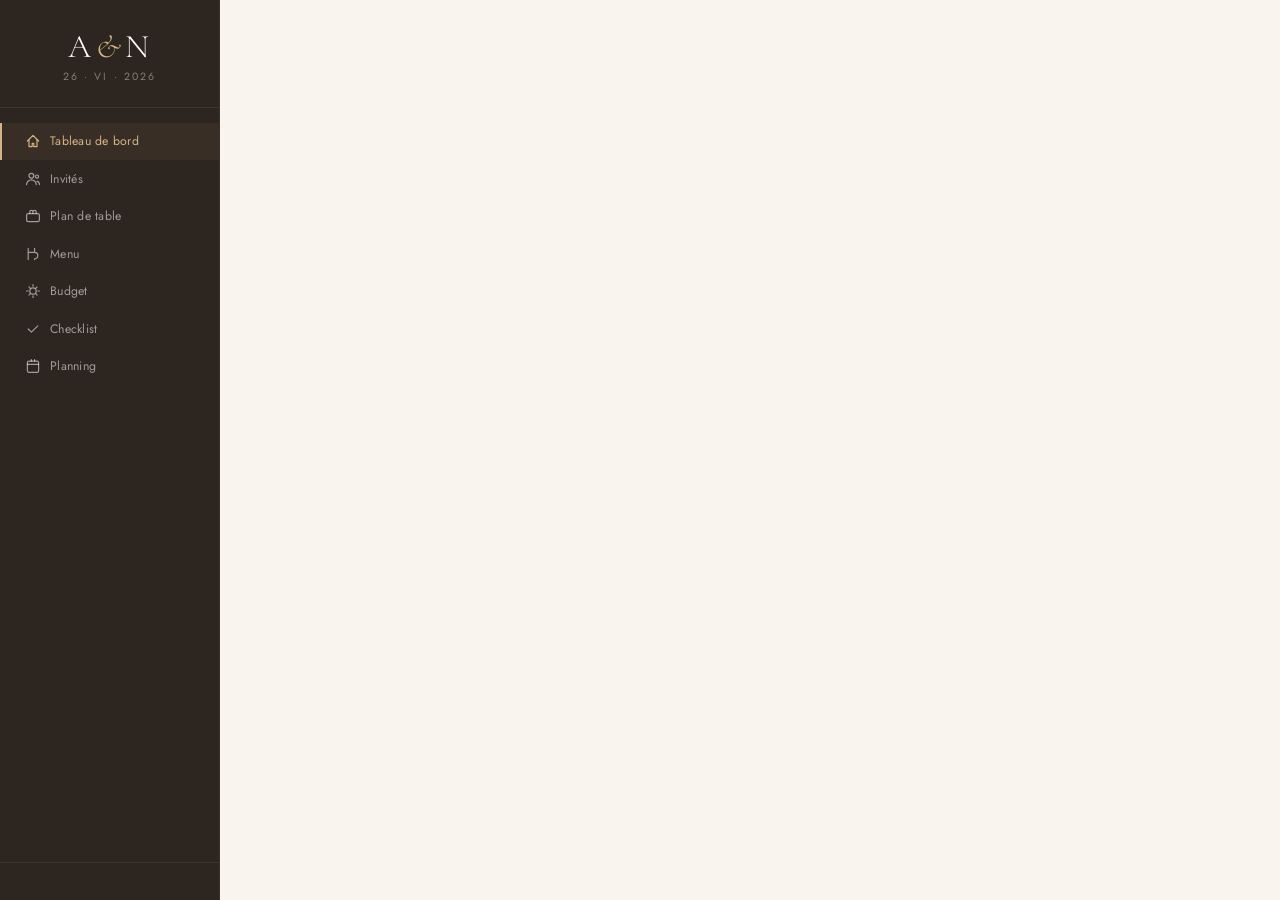
<file: index (1).html>
<!DOCTYPE html>
<html lang="fr">
<head>
  <meta charset="UTF-8">
  <meta name="viewport" content="width=device-width, initial-scale=1.0">
  <title>Adil & Nadiya — 26 juin 2026</title>
  <link rel="preconnect" href="https://fonts.googleapis.com">
  <link href="https://fonts.googleapis.com/css2?family=Cormorant+Garamond:ital,wght@0,300;0,400;0,600;1,300;1,400&family=Jost:wght@300;400;500&display=swap" rel="stylesheet">
  <link rel="stylesheet" href="style.css">
</head>
<body>
  <nav class="sidebar" id="sidebar">
    <div class="sidebar-header">
      <div class="monogram">A<span>&</span>N</div>
      <p class="wedding-date">26 · VI · 2026</p>
    </div>
    <ul class="nav-links">
      <li><a href="#" class="nav-link active" data-page="dashboard">
        <svg viewBox="0 0 20 20"><path d="M3 10L10 3l7 7"/><path d="M5 8.5V17h4v-4h2v4h4V8.5"/></svg>
        Tableau de bord
      </a></li>
      <li><a href="#" class="nav-link" data-page="guests">
        <svg viewBox="0 0 20 20"><circle cx="8" cy="6" r="3"/><path d="M2 17c0-3.314 2.686-6 6-6s6 2.686 6 6"/><circle cx="15" cy="7" r="2"/><path d="M18 17c0-2.209-1.343-4-3-4"/></svg>
        Invités
      </a></li>
      <li><a href="#" class="nav-link" data-page="seating">
        <svg viewBox="0 0 20 20"><rect x="2" y="7" width="16" height="10" rx="2"/><path d="M6 7V5a2 2 0 014 0v2M10 7V5a2 2 0 014 0v2"/></svg>
        Plan de table
      </a></li>
      <li><a href="#" class="nav-link" data-page="menu">
        <svg viewBox="0 0 20 20"><path d="M4 3v14M4 8h8M12 3v5a4 4 0 010 8v1"/></svg>
        Menu
      </a></li>
      <li><a href="#" class="nav-link" data-page="budget">
        <svg viewBox="0 0 20 20"><path d="M10 2v2M10 16v2M4.93 4.93l1.41 1.41M13.66 13.66l1.41 1.41M2 10h2M16 10h2M4.93 15.07l1.41-1.41M13.66 6.34l1.41-1.41"/><circle cx="10" cy="10" r="4"/></svg>
        Budget
      </a></li>
      <li><a href="#" class="nav-link" data-page="checklist">
        <svg viewBox="0 0 20 20"><path d="M4 10l4 4 8-8"/></svg>
        Checklist
      </a></li>
      <li><a href="#" class="nav-link" data-page="planning">
        <svg viewBox="0 0 20 20"><rect x="3" y="4" width="14" height="14" rx="2"/><path d="M3 8h14M8 4V2M12 4V2"/></svg>
        Planning
      </a></li>
    </ul>
    <div class="sidebar-footer">
      <div class="countdown" id="sidebar-countdown"></div>
    </div>
  </nav>

  <main class="main-content">
    <div id="page-dashboard" class="page active"></div>
    <div id="page-guests" class="page"></div>
    <div id="page-seating" class="page"></div>
    <div id="page-menu" class="page"></div>
    <div id="page-budget" class="page"></div>
    <div id="page-checklist" class="page"></div>
    <div id="page-planning" class="page"></div>
  </main>

  <!-- Modals -->
  <div class="modal-overlay" id="modal-overlay"></div>
  <div class="modal" id="guest-modal">
    <div class="modal-header">
      <h3 id="guest-modal-title">Ajouter un invité</h3>
      <button class="modal-close" onclick="closeModal('guest-modal')">×</button>
    </div>
    <div class="modal-body">
      <div class="form-grid">
        <div class="form-group">
          <label>Prénom *</label>
          <input type="text" id="guest-firstname" placeholder="Prénom">
        </div>
        <div class="form-group">
          <label>Nom *</label>
          <input type="text" id="guest-lastname" placeholder="Nom">
        </div>
        <div class="form-group">
          <label>Email</label>
          <input type="email" id="guest-email" placeholder="email@exemple.fr">
        </div>
        <div class="form-group">
          <label>Téléphone</label>
          <input type="tel" id="guest-phone" placeholder="+33 6 00 00 00 00">
        </div>
        <div class="form-group">
          <label>Rôle</label>
          <select id="guest-role">
            <option value="invité">Invité</option>
            <option value="témoin-marié">Témoin (marié)</option>
            <option value="témoin-mariée">Témoin (mariée)</option>
            <option value="demoiselle-honneur">Demoiselle d'honneur</option>
            <option value="garçon-honneur">Garçon d'honneur</option>
            <option value="famille-marié">Famille (marié)</option>
            <option value="famille-mariée">Famille (mariée)</option>
            <option value="enfant">Enfant</option>
          </select>
        </div>
        <div class="form-group">
          <label>Côté</label>
          <select id="guest-side">
            <option value="adil">Côté Adil</option>
            <option value="nadiya">Côté Nadiya</option>
            <option value="commun">Commun</option>
          </select>
        </div>
        <div class="form-group">
          <label>RSVP</label>
          <select id="guest-rsvp">
            <option value="en-attente">En attente</option>
            <option value="confirmé">Confirmé ✓</option>
            <option value="décliné">Décliné ✗</option>
          </select>
        </div>
        <div class="form-group">
          <label>Régime alimentaire</label>
          <select id="guest-diet">
            <option value="standard">Standard</option>
            <option value="végétarien">Végétarien</option>
            <option value="végétalien">Végétalien</option>
            <option value="halal">Halal</option>
            <option value="sans-gluten">Sans gluten</option>
            <option value="autre">Autre</option>
          </select>
        </div>
        <div class="form-group full-width">
          <label>Notes</label>
          <textarea id="guest-notes" placeholder="Informations complémentaires..."></textarea>
        </div>
      </div>
    </div>
    <div class="modal-footer">
      <button class="btn btn-ghost" onclick="closeModal('guest-modal')">Annuler</button>
      <button class="btn btn-primary" onclick="saveGuest()">Enregistrer</button>
    </div>
  </div>

  <div class="modal modal-wide" id="table-modal">
    <div class="modal-header">
      <h3 id="table-modal-title">Nouvelle table</h3>
      <button class="modal-close" onclick="closeModal('table-modal')">×</button>
    </div>
    <div class="modal-body">
      <div class="form-grid">
        <div class="form-group">
          <label>Nom de la table</label>
          <input type="text" id="table-name" placeholder="Ex: Table des mariés">
        </div>
        <div class="form-group">
          <label>Capacité (places)</label>
          <input type="number" id="table-capacity" min="2" max="20" value="8">
        </div>
        <div class="form-group">
          <label>Forme</label>
          <select id="table-shape">
            <option value="ronde">Ronde</option>
            <option value="rectangulaire">Rectangulaire</option>
            <option value="longue">Longue (banquet)</option>
          </select>
        </div>
      </div>
      <div class="form-group" style="margin-top:1rem">
        <label>Assigner des invités</label>
        <div class="guest-assign-list" id="guest-assign-list"></div>
      </div>
    </div>
    <div class="modal-footer">
      <button class="btn btn-ghost" onclick="closeModal('table-modal')">Annuler</button>
      <button class="btn btn-primary" onclick="saveTable()">Enregistrer</button>
    </div>
  </div>

  <div class="modal" id="budget-modal">
    <div class="modal-header">
      <h3>Ajouter une dépense</h3>
      <button class="modal-close" onclick="closeModal('budget-modal')">×</button>
    </div>
    <div class="modal-body">
      <div class="form-grid">
        <div class="form-group">
          <label>Catégorie</label>
          <select id="budget-category">
            <option value="salle">Salle & lieu</option>
            <option value="traiteur">Traiteur & boissons</option>
            <option value="musique">Musique & DJ</option>
            <option value="photo">Photo & vidéo</option>
            <option value="fleurs">Fleurs & décoration</option>
            <option value="tenues">Tenues</option>
            <option value="alliances">Alliances & bijoux</option>
            <option value="transport">Transport</option>
            <option value="invitations">Faire-part & papeterie</option>
            <option value="lune-de-miel">Lune de miel</option>
            <option value="autre">Autre</option>
          </select>
        </div>
        <div class="form-group">
          <label>Description</label>
          <input type="text" id="budget-desc" placeholder="Prestataire ou description">
        </div>
        <div class="form-group">
          <label>Budget prévu (€)</label>
          <input type="number" id="budget-planned" placeholder="0" min="0">
        </div>
        <div class="form-group">
          <label>Montant payé (€)</label>
          <input type="number" id="budget-paid" placeholder="0" min="0">
        </div>
        <div class="form-group">
          <label>Statut</label>
          <select id="budget-status">
            <option value="prévu">Prévu</option>
            <option value="déposé">Acompte versé</option>
            <option value="payé">Payé</option>
          </select>
        </div>
      </div>
    </div>
    <div class="modal-footer">
      <button class="btn btn-ghost" onclick="closeModal('budget-modal')">Annuler</button>
      <button class="btn btn-primary" onclick="saveBudget()">Enregistrer</button>
    </div>
  </div>

  <div class="modal" id="task-modal">
    <div class="modal-header">
      <h3>Ajouter une tâche</h3>
      <button class="modal-close" onclick="closeModal('task-modal')">×</button>
    </div>
    <div class="modal-body">
      <div class="form-grid">
        <div class="form-group">
          <label>Tâche *</label>
          <input type="text" id="task-name" placeholder="Description de la tâche">
        </div>
        <div class="form-group">
          <label>Catégorie</label>
          <select id="task-category">
            <option value="administratif">Administratif</option>
            <option value="lieu">Lieu & salle</option>
            <option value="prestataires">Prestataires</option>
            <option value="tenues">Tenues</option>
            <option value="décoration">Décoration</option>
            <option value="invitations">Invitations</option>
            <option value="voyage">Voyage & lune de miel</option>
            <option value="autre">Autre</option>
          </select>
        </div>
        <div class="form-group">
          <label>Date limite</label>
          <input type="date" id="task-due">
        </div>
        <div class="form-group">
          <label>Priorité</label>
          <select id="task-priority">
            <option value="haute">Haute</option>
            <option value="moyenne">Moyenne</option>
            <option value="basse">Basse</option>
          </select>
        </div>
      </div>
    </div>
    <div class="modal-footer">
      <button class="btn btn-ghost" onclick="closeModal('task-modal')">Annuler</button>
      <button class="btn btn-primary" onclick="saveTask()">Enregistrer</button>
    </div>
  </div>

  <div class="modal" id="event-modal">
    <div class="modal-header">
      <h3>Ajouter un événement</h3>
      <button class="modal-close" onclick="closeModal('event-modal')">×</button>
    </div>
    <div class="modal-body">
      <div class="form-grid">
        <div class="form-group">
          <label>Événement *</label>
          <input type="text" id="event-name" placeholder="Ex: Cérémonie civile">
        </div>
        <div class="form-group">
          <label>Date</label>
          <input type="date" id="event-date">
        </div>
        <div class="form-group">
          <label>Heure</label>
          <input type="time" id="event-time">
        </div>
        <div class="form-group">
          <label>Lieu</label>
          <input type="text" id="event-location" placeholder="Adresse ou lieu">
        </div>
        <div class="form-group full-width">
          <label>Notes</label>
          <textarea id="event-notes" placeholder="Détails supplémentaires..."></textarea>
        </div>
      </div>
    </div>
    <div class="modal-footer">
      <button class="btn btn-ghost" onclick="closeModal('event-modal')">Annuler</button>
      <button class="btn btn-primary" onclick="saveEvent()">Enregistrer</button>
    </div>
  </div>

  <div class="toast" id="toast"></div>

  <script src="app.js"></script>
</body>
</html>
</file>
<file: style.css>
/* =====================
   WEDDING PLANNER — Adil & Nadiya
   Aesthetic: Luxe editorial — warm ivory, deep wine, gold accents
   ===================== */

@import url('https://fonts.googleapis.com/css2?family=Cormorant+Garamond:ital,wght@0,300;0,400;0,600;1,300;1,400&family=Jost:wght@300;400;500&display=swap');

:root {
  --ivory: #F9F5EE;
  --ivory-2: #F2EBE0;
  --ivory-3: #E8DDD0;
  --wine: #6B2D3E;
  --wine-light: #8B3D52;
  --wine-pale: #F7EEF1;
  --gold: #C19B5E;
  --gold-light: #D4B483;
  --gold-pale: #FAF3E8;
  --sage: #7A8C6E;
  --sage-light: #9FAF94;
  --charcoal: #2C2520;
  --charcoal-2: #4A3F38;
  --muted: #8A7D74;
  --border: rgba(44, 37, 32, 0.12);
  --border-hover: rgba(44, 37, 32, 0.22);
  --shadow: 0 2px 20px rgba(107, 45, 62, 0.08);
  --shadow-lg: 0 8px 40px rgba(107, 45, 62, 0.14);
  --radius: 8px;
  --radius-lg: 16px;
  --sidebar-w: 220px;
  --font-display: 'Cormorant Garamond', Georgia, serif;
  --font-body: 'Jost', system-ui, sans-serif;
}

*, *::before, *::after { box-sizing: border-box; margin: 0; padding: 0; }

html {
  font-size: 15px;
  -webkit-font-smoothing: antialiased;
  height: 100%;
}

body {
  background: var(--ivory);
  color: var(--charcoal);
  font-family: var(--font-body);
  min-height: 100%;
  width: 100%;
  overflow-x: hidden;
  position: relative;
}

/* ─── SIDEBAR ─── */
.sidebar {
  position: fixed;
  top: 0; left: 0;
  height: 100vh;
  width: var(--sidebar-w);
  background: var(--charcoal);
  display: flex;
  flex-direction: column;
  z-index: 100;
  border-right: 1px solid rgba(255,255,255,0.06);
}

.sidebar-header {
  padding: 2rem 1.5rem 1.5rem;
  border-bottom: 1px solid rgba(255,255,255,0.07);
  text-align: center;
}

.monogram {
  font-family: var(--font-display);
  font-size: 2.2rem;
  font-weight: 300;
  color: #fff;
  letter-spacing: 0.04em;
  line-height: 1;
  margin-bottom: 0.4rem;
}

.monogram span {
  color: var(--gold-light);
  font-style: italic;
  margin: 0 0.1em;
}

.wedding-date {
  font-size: 0.7rem;
  letter-spacing: 0.2em;
  color: var(--muted);
  text-transform: uppercase;
  font-weight: 400;
}

.nav-links {
  list-style: none;
  padding: 1rem 0;
  flex: 1;
  overflow-y: auto;
}

.nav-link {
  display: flex;
  align-items: center;
  gap: 0.65rem;
  padding: 0.65rem 1.5rem;
  color: rgba(255,255,255,0.55);
  text-decoration: none;
  font-size: 0.82rem;
  font-weight: 400;
  letter-spacing: 0.02em;
  transition: all 0.2s;
  border-left: 2px solid transparent;
}

.nav-link svg {
  width: 16px; height: 16px;
  stroke: currentColor;
  stroke-width: 1.5;
  fill: none;
  flex-shrink: 0;
  stroke-linecap: round;
  stroke-linejoin: round;
}

.nav-link:hover {
  color: rgba(255,255,255,0.85);
  background: rgba(255,255,255,0.05);
}

.nav-link.active {
  color: var(--gold-light);
  border-left-color: var(--gold-light);
  background: rgba(193, 155, 94, 0.08);
}

.sidebar-footer {
  padding: 1rem 1.5rem 1.5rem;
  border-top: 1px solid rgba(255,255,255,0.07);
}

.countdown {
  font-family: var(--font-display);
  font-size: 0.75rem;
  color: rgba(255,255,255,0.4);
  text-align: center;
  line-height: 1.5;
}

.countdown strong {
  display: block;
  font-size: 1.6rem;
  font-weight: 300;
  color: var(--gold-light);
  letter-spacing: 0.02em;
}

/* ─── MAIN ─── */
.main-content {
  margin-left: var(--sidebar-w);
  min-height: 100vh;
  width: calc(100% - var(--sidebar-w));
  min-width: 0;
  overflow-x: hidden;
}

.page { display: none; }
.page.active { display: block; }

/* ─── PAGE HEADER ─── */
.page-header {
  padding: 2.5rem 2.5rem 1.5rem;
  border-bottom: 1px solid var(--border);
  display: flex;
  align-items: flex-end;
  justify-content: space-between;
  gap: 1rem;
  flex-wrap: wrap;
  background: var(--ivory);
  position: sticky;
  top: 0;
  z-index: 10;
}

.page-title {
  font-family: var(--font-display);
  font-size: 2.2rem;
  font-weight: 300;
  color: var(--charcoal);
  letter-spacing: 0.01em;
  line-height: 1.1;
}

.page-subtitle {
  font-size: 0.8rem;
  color: var(--muted);
  letter-spacing: 0.04em;
  margin-top: 0.3rem;
  font-weight: 300;
}

.page-actions {
  display: flex;
  gap: 0.5rem;
  align-items: center;
  flex-shrink: 0;
}

/* ─── PAGE BODY ─── */
.page-body {
  padding: 2rem 2.5rem;
}

/* ─── STAT CARDS ─── */
.stat-grid {
  display: grid;
  grid-template-columns: repeat(auto-fit, minmax(160px, 1fr));
  gap: 1rem;
  margin-bottom: 2rem;
}

.stat-card {
  background: white;
  border: 1px solid var(--border);
  border-radius: var(--radius-lg);
  padding: 1.25rem 1.5rem;
  position: relative;
  overflow: hidden;
}

.stat-card::before {
  content: '';
  position: absolute;
  top: 0; left: 0; right: 0;
  height: 3px;
  background: var(--gold);
  opacity: 0;
  transition: opacity 0.2s;
}

.stat-card:hover::before { opacity: 1; }

.stat-label {
  font-size: 0.72rem;
  text-transform: uppercase;
  letter-spacing: 0.1em;
  color: var(--muted);
  font-weight: 500;
  margin-bottom: 0.5rem;
}

.stat-value {
  font-family: var(--font-display);
  font-size: 2rem;
  font-weight: 400;
  color: var(--charcoal);
  line-height: 1;
}

.stat-meta {
  font-size: 0.75rem;
  color: var(--muted);
  margin-top: 0.4rem;
}

/* ─── BUTTONS ─── */
.btn {
  display: inline-flex;
  align-items: center;
  gap: 0.4rem;
  padding: 0.55rem 1.1rem;
  border-radius: var(--radius);
  font-size: 0.8rem;
  font-family: var(--font-body);
  font-weight: 500;
  letter-spacing: 0.03em;
  cursor: pointer;
  transition: all 0.15s;
  border: 1px solid transparent;
  text-decoration: none;
}

.btn svg {
  width: 14px; height: 14px;
  stroke: currentColor;
  stroke-width: 1.8;
  fill: none;
  stroke-linecap: round;
  stroke-linejoin: round;
}

.btn-primary {
  background: var(--wine);
  color: white;
  border-color: var(--wine);
}
.btn-primary:hover { background: var(--wine-light); }

.btn-gold {
  background: var(--gold);
  color: white;
  border-color: var(--gold);
}
.btn-gold:hover { background: var(--gold-light); }

.btn-ghost {
  background: transparent;
  color: var(--charcoal-2);
  border-color: var(--border-hover);
}
.btn-ghost:hover { background: var(--ivory-2); }

.btn-sm { padding: 0.35rem 0.8rem; font-size: 0.75rem; }
.btn-icon {
  padding: 0.45rem;
  border-color: var(--border);
  background: transparent;
  color: var(--muted);
}
.btn-icon:hover { background: var(--ivory-2); color: var(--charcoal); }

/* ─── TABLE ─── */
.data-table {
  width: 100%;
  border-collapse: collapse;
  font-size: 0.85rem;
}

.data-table th {
  text-align: left;
  padding: 0.65rem 1rem;
  font-size: 0.7rem;
  font-weight: 500;
  letter-spacing: 0.08em;
  text-transform: uppercase;
  color: var(--muted);
  border-bottom: 1px solid var(--border);
}

.data-table td {
  padding: 0.8rem 1rem;
  border-bottom: 1px solid var(--border);
  vertical-align: middle;
}

.data-table tbody tr:hover td { background: var(--wine-pale); }
.data-table tbody tr:last-child td { border-bottom: none; }

.table-card {
  background: white;
  border: 1px solid var(--border);
  border-radius: var(--radius-lg);
  overflow: hidden;
  box-shadow: var(--shadow);
}

/* ─── BADGES ─── */
.badge {
  display: inline-flex;
  align-items: center;
  padding: 0.2rem 0.6rem;
  border-radius: 20px;
  font-size: 0.7rem;
  font-weight: 500;
  letter-spacing: 0.04em;
  white-space: nowrap;
}

.badge-gold { background: var(--gold-pale); color: var(--gold); border: 1px solid var(--gold-light); }
.badge-wine { background: var(--wine-pale); color: var(--wine); border: 1px solid rgba(107,45,62,0.2); }
.badge-sage { background: #EDF2EB; color: var(--sage); border: 1px solid var(--sage-light); }
.badge-gray { background: var(--ivory-2); color: var(--muted); border: 1px solid var(--border); }
.badge-green { background: #EAF4EA; color: #3A7D44; border: 1px solid #8FC98A; }
.badge-red { background: #FDEAEA; color: #C0392B; border: 1px solid #E8A0A0; }

/* ─── AVATAR ─── */
.avatar {
  width: 32px; height: 32px;
  border-radius: 50%;
  display: flex;
  align-items: center;
  justify-content: center;
  font-size: 0.72rem;
  font-weight: 500;
  font-family: var(--font-body);
  color: white;
  flex-shrink: 0;
  background: var(--wine);
}

.avatar-gold { background: var(--gold); }
.avatar-sage { background: var(--sage); }

/* ─── MODAL ─── */
.modal-overlay {
  position: fixed;
  inset: 0;
  background: rgba(44, 37, 32, 0.5);
  z-index: 200;
  opacity: 0;
  pointer-events: none;
  transition: opacity 0.2s;
  backdrop-filter: blur(2px);
}

.modal-overlay.active { opacity: 1; pointer-events: all; }

.modal {
  position: fixed;
  top: 50%; left: 50%;
  transform: translate(-50%, -46%);
  width: min(500px, 94vw);
  background: white;
  border-radius: var(--radius-lg);
  z-index: 210;
  box-shadow: var(--shadow-lg);
  opacity: 0;
  pointer-events: none;
  transition: all 0.2s;
  max-height: 90vh;
  display: flex;
  flex-direction: column;
}

.modal-wide { width: min(660px, 94vw); }

.modal.active {
  opacity: 1;
  pointer-events: all;
  transform: translate(-50%, -50%);
}

.modal-header {
  padding: 1.5rem;
  border-bottom: 1px solid var(--border);
  display: flex;
  align-items: center;
  justify-content: space-between;
  flex-shrink: 0;
}

.modal-header h3 {
  font-family: var(--font-display);
  font-size: 1.4rem;
  font-weight: 400;
  color: var(--charcoal);
}

.modal-close {
  background: none;
  border: none;
  font-size: 1.4rem;
  color: var(--muted);
  cursor: pointer;
  padding: 0.2rem 0.4rem;
  border-radius: 4px;
  line-height: 1;
}

.modal-close:hover { background: var(--ivory-2); color: var(--charcoal); }

.modal-body {
  padding: 1.5rem;
  overflow-y: auto;
  flex: 1;
}

.modal-footer {
  padding: 1rem 1.5rem;
  border-top: 1px solid var(--border);
  display: flex;
  justify-content: flex-end;
  gap: 0.5rem;
  flex-shrink: 0;
}

/* ─── FORMS ─── */
.form-grid {
  display: grid;
  grid-template-columns: 1fr 1fr;
  gap: 1rem;
}

.form-group { display: flex; flex-direction: column; gap: 0.35rem; }
.form-group.full-width { grid-column: 1 / -1; }

.form-group label {
  font-size: 0.75rem;
  font-weight: 500;
  color: var(--charcoal-2);
  letter-spacing: 0.04em;
}

.form-group input,
.form-group select,
.form-group textarea {
  border: 1px solid var(--border-hover);
  border-radius: var(--radius);
  padding: 0.55rem 0.75rem;
  font-size: 0.85rem;
  font-family: var(--font-body);
  color: var(--charcoal);
  background: var(--ivory);
  transition: border-color 0.15s, box-shadow 0.15s;
  outline: none;
  width: 100%;
}

.form-group input:focus,
.form-group select:focus,
.form-group textarea:focus {
  border-color: var(--gold);
  box-shadow: 0 0 0 3px rgba(193,155,94,0.15);
  background: white;
}

.form-group textarea {
  resize: vertical;
  min-height: 80px;
}

/* ─── FILTERS ─── */
.filters {
  display: flex;
  gap: 0.5rem;
  flex-wrap: wrap;
  padding: 1rem 2.5rem;
  border-bottom: 1px solid var(--border);
  background: var(--ivory);
  align-items: center;
}

.filter-btn {
  padding: 0.3rem 0.8rem;
  border-radius: 20px;
  border: 1px solid var(--border-hover);
  background: transparent;
  font-size: 0.75rem;
  font-family: var(--font-body);
  color: var(--muted);
  cursor: pointer;
  transition: all 0.15s;
  font-weight: 400;
}

.filter-btn:hover { background: var(--ivory-2); color: var(--charcoal); }
.filter-btn.active { background: var(--wine); color: white; border-color: var(--wine); }

.search-box {
  padding: 0.35rem 0.8rem 0.35rem 2rem;
  border: 1px solid var(--border-hover);
  border-radius: 20px;
  font-size: 0.8rem;
  font-family: var(--font-body);
  background: white url("data:image/svg+xml,%3Csvg xmlns='http://www.w3.org/2000/svg' width='14' height='14' viewBox='0 0 24 24' fill='none' stroke='%238A7D74' stroke-width='2' stroke-linecap='round'%3E%3Ccircle cx='11' cy='11' r='8'/%3E%3Cpath d='m21 21-4.35-4.35'/%3E%3C/svg%3E") 0.6rem center no-repeat;
  outline: none;
  min-width: 200px;
  transition: border-color 0.15s;
}

.search-box:focus { border-color: var(--gold); }

/* ─── DASHBOARD ─── */
.dashboard-grid {
  display: grid;
  grid-template-columns: repeat(auto-fit, minmax(300px, 1fr));
  gap: 1.5rem;
}

.dashboard-card {
  background: white;
  border: 1px solid var(--border);
  border-radius: var(--radius-lg);
  overflow: hidden;
  box-shadow: var(--shadow);
}

.dashboard-card-header {
  padding: 1.2rem 1.5rem;
  border-bottom: 1px solid var(--border);
  display: flex;
  align-items: center;
  justify-content: space-between;
}

.dashboard-card-title {
  font-family: var(--font-display);
  font-size: 1.1rem;
  font-weight: 400;
  color: var(--charcoal);
}

.dashboard-card-body { padding: 1.2rem 1.5rem; }

/* Hero Banner */
.hero-banner {
  background: var(--charcoal);
  color: white;
  padding: 2.5rem 2.5rem;
  display: grid;
  grid-template-columns: 1fr auto;
  align-items: center;
  gap: 2rem;
  border-bottom: 1px solid rgba(0,0,0,0.1);
  position: relative;
  overflow: hidden;
  width: 100%;
  box-sizing: border-box;
}

.hero-banner::before {
  content: '';
  position: absolute;
  top: -60px; right: -60px;
  width: 300px; height: 300px;
  border-radius: 50%;
  border: 1px solid rgba(193,155,94,0.15);
}

.hero-banner::after {
  content: '';
  position: absolute;
  top: 20px; right: 60px;
  width: 180px; height: 180px;
  border-radius: 50%;
  border: 1px solid rgba(193,155,94,0.1);
}

.hero-title {
  font-family: var(--font-display);
  font-size: 2.4rem;
  font-weight: 300;
  line-height: 1.1;
  margin-bottom: 0.5rem;
}

.hero-title em {
  color: var(--gold-light);
  font-style: italic;
}

.hero-subtitle {
  font-size: 0.78rem;
  color: rgba(255,255,255,0.5);
  letter-spacing: 0.15em;
  text-transform: uppercase;
  font-weight: 300;
}

.hero-countdown {
  text-align: center;
  background: rgba(255,255,255,0.04);
  border: 1px solid rgba(193,155,94,0.2);
  border-radius: var(--radius-lg);
  padding: 1.5rem 2rem;
  position: relative;
  z-index: 1;
}

.hero-countdown-num {
  font-family: var(--font-display);
  font-size: 3.5rem;
  font-weight: 300;
  color: var(--gold-light);
  line-height: 1;
  display: block;
}

.hero-countdown-label {
  font-size: 0.7rem;
  letter-spacing: 0.12em;
  text-transform: uppercase;
  color: rgba(255,255,255,0.4);
  margin-top: 0.3rem;
  display: block;
}

/* ─── PROGRESS BAR ─── */
.progress-bar {
  background: var(--ivory-2);
  border-radius: 4px;
  height: 6px;
  overflow: hidden;
  margin-top: 0.5rem;
}

.progress-fill {
  height: 100%;
  border-radius: 4px;
  background: linear-gradient(90deg, var(--wine), var(--gold));
  transition: width 0.4s ease;
}

/* ─── SEATING ─── */
.seating-grid {
  display: grid;
  grid-template-columns: repeat(auto-fill, minmax(240px, 1fr));
  gap: 1.2rem;
}

.table-card-seating {
  background: white;
  border: 1px solid var(--border);
  border-radius: var(--radius-lg);
  overflow: hidden;
  box-shadow: var(--shadow);
  transition: box-shadow 0.2s;
}

.table-card-seating:hover { box-shadow: var(--shadow-lg); }

.table-card-header {
  background: var(--charcoal);
  padding: 0.9rem 1.2rem;
  color: white;
  display: flex;
  align-items: center;
  justify-content: space-between;
}

.table-card-name {
  font-family: var(--font-display);
  font-size: 1rem;
  font-weight: 300;
  color: white;
}

.table-card-meta {
  font-size: 0.7rem;
  color: var(--gold-light);
  letter-spacing: 0.05em;
}

.table-guests {
  padding: 0.8rem 1.2rem;
}

.table-guest-item {
  display: flex;
  align-items: center;
  gap: 0.6rem;
  padding: 0.35rem 0;
  font-size: 0.82rem;
  color: var(--charcoal-2);
}

.table-guest-item:not(:last-child) {
  border-bottom: 1px solid var(--border);
}

.table-empty-seats {
  color: var(--muted);
  font-size: 0.8rem;
  font-style: italic;
  padding: 0.3rem 0;
}

.table-actions {
  padding: 0.7rem 1.2rem;
  border-top: 1px solid var(--border);
  display: flex;
  gap: 0.4rem;
}

/* ─── MENU ─── */
.menu-section {
  background: white;
  border: 1px solid var(--border);
  border-radius: var(--radius-lg);
  overflow: hidden;
  margin-bottom: 1.5rem;
  box-shadow: var(--shadow);
}

.menu-section-header {
  background: var(--ivory-2);
  padding: 1rem 1.5rem;
  display: flex;
  align-items: center;
  justify-content: space-between;
  border-bottom: 1px solid var(--border);
}

.menu-section-title {
  font-family: var(--font-display);
  font-size: 1.2rem;
  font-weight: 400;
  color: var(--charcoal);
}

.menu-section-subtitle {
  font-size: 0.75rem;
  color: var(--muted);
  font-weight: 300;
}

.menu-items-list { padding: 0.5rem 0; }

.menu-item {
  display: grid;
  grid-template-columns: 1fr auto;
  align-items: center;
  padding: 0.8rem 1.5rem;
  gap: 1rem;
  transition: background 0.15s;
}

.menu-item:not(:last-child) { border-bottom: 1px solid var(--border); }
.menu-item:hover { background: var(--wine-pale); }

.menu-item-name { font-size: 0.9rem; font-weight: 400; color: var(--charcoal); }
.menu-item-desc { font-size: 0.78rem; color: var(--muted); margin-top: 0.2rem; }
.menu-item-actions { display: flex; gap: 0.3rem; }

/* ─── BUDGET ─── */
.budget-summary {
  display: grid;
  grid-template-columns: 1fr 1fr 1fr;
  gap: 1rem;
  margin-bottom: 1.5rem;
}

.budget-donut-container {
  display: flex;
  align-items: center;
  gap: 1.5rem;
}

.budget-legend {
  display: flex;
  flex-direction: column;
  gap: 0.6rem;
}

.budget-legend-item {
  display: flex;
  align-items: center;
  gap: 0.5rem;
  font-size: 0.78rem;
}

.legend-dot {
  width: 8px; height: 8px;
  border-radius: 50%;
  flex-shrink: 0;
}

/* ─── CHECKLIST ─── */
.checklist-section { margin-bottom: 2rem; }

.checklist-section-title {
  font-family: var(--font-display);
  font-size: 1.3rem;
  font-weight: 400;
  color: var(--charcoal);
  margin-bottom: 0.8rem;
  padding-bottom: 0.5rem;
  border-bottom: 1px solid var(--border);
}

.task-item {
  display: flex;
  align-items: flex-start;
  gap: 0.8rem;
  padding: 0.75rem 1.2rem;
  background: white;
  border: 1px solid var(--border);
  border-radius: var(--radius);
  margin-bottom: 0.5rem;
  transition: all 0.2s;
}

.task-item:hover { border-color: var(--border-hover); box-shadow: var(--shadow); }

.task-item.done { opacity: 0.55; }
.task-item.done .task-name { text-decoration: line-through; color: var(--muted); }

.task-checkbox {
  width: 18px; height: 18px;
  border: 1.5px solid var(--border-hover);
  border-radius: 4px;
  cursor: pointer;
  display: flex;
  align-items: center;
  justify-content: center;
  flex-shrink: 0;
  margin-top: 1px;
  transition: all 0.15s;
}

.task-checkbox.checked {
  background: var(--wine);
  border-color: var(--wine);
}

.task-checkbox.checked::after {
  content: '';
  width: 9px; height: 5px;
  border-left: 1.5px solid white;
  border-bottom: 1.5px solid white;
  transform: rotate(-45deg) translateY(-1px);
}

.task-content { flex: 1; min-width: 0; }
.task-name { font-size: 0.88rem; color: var(--charcoal); }
.task-meta { font-size: 0.73rem; color: var(--muted); margin-top: 0.2rem; }
.task-priority-dot { width: 6px; height: 6px; border-radius: 50%; display: inline-block; margin-right: 0.3rem; vertical-align: middle; }
.priority-haute { background: #C0392B; }
.priority-moyenne { background: var(--gold); }
.priority-basse { background: var(--sage); }
.task-actions { display: flex; gap: 0.3rem; }

/* ─── PLANNING / TIMELINE ─── */
.timeline { position: relative; padding-left: 2rem; }
.timeline::before {
  content: '';
  position: absolute;
  left: 7px;
  top: 8px; bottom: 8px;
  width: 1px;
  background: var(--border);
}

.timeline-item {
  position: relative;
  margin-bottom: 1.5rem;
}

.timeline-dot {
  position: absolute;
  left: -2rem;
  top: 4px;
  width: 15px; height: 15px;
  border-radius: 50%;
  background: white;
  border: 2px solid var(--gold);
  z-index: 1;
}

.timeline-dot.past { background: var(--wine); border-color: var(--wine); }
.timeline-dot.today { background: var(--gold); border-color: var(--gold); width: 17px; height: 17px; left: -2.1rem; top: 3px; }

.timeline-card {
  background: white;
  border: 1px solid var(--border);
  border-radius: var(--radius);
  padding: 1rem 1.2rem;
  box-shadow: var(--shadow);
  transition: box-shadow 0.2s;
}

.timeline-card:hover { box-shadow: var(--shadow-lg); }

.timeline-date {
  font-size: 0.72rem;
  text-transform: uppercase;
  letter-spacing: 0.1em;
  color: var(--gold);
  font-weight: 500;
  margin-bottom: 0.3rem;
}

.timeline-title {
  font-size: 0.95rem;
  font-weight: 500;
  color: var(--charcoal);
  margin-bottom: 0.2rem;
}

.timeline-location {
  font-size: 0.8rem;
  color: var(--muted);
}

/* ─── GUEST ASSIGN ─── */
.guest-assign-list {
  display: grid;
  grid-template-columns: 1fr 1fr;
  gap: 0.4rem;
  max-height: 260px;
  overflow-y: auto;
  border: 1px solid var(--border);
  border-radius: var(--radius);
  padding: 0.5rem;
  background: var(--ivory);
}

.guest-assign-item {
  display: flex;
  align-items: center;
  gap: 0.5rem;
  padding: 0.4rem 0.6rem;
  border-radius: 6px;
  cursor: pointer;
  font-size: 0.8rem;
  color: var(--charcoal-2);
  transition: background 0.15s;
  border: 1px solid transparent;
}

.guest-assign-item:hover { background: var(--ivory-2); }
.guest-assign-item.selected { background: var(--wine-pale); border-color: rgba(107,45,62,0.2); color: var(--wine); }
.guest-assign-item.assigned-other { opacity: 0.4; pointer-events: none; font-style: italic; }

/* ─── MENU ADD FORM ─── */
.menu-add-form {
  display: flex;
  gap: 0.5rem;
  padding: 1rem 1.5rem;
  border-top: 1px solid var(--border);
  background: var(--ivory);
}

.menu-add-form input {
  flex: 1;
  border: 1px solid var(--border-hover);
  border-radius: var(--radius);
  padding: 0.4rem 0.7rem;
  font-size: 0.82rem;
  font-family: var(--font-body);
  background: white;
  outline: none;
  color: var(--charcoal);
}

.menu-add-form input:focus { border-color: var(--gold); }

/* ─── TOAST ─── */
.toast {
  position: fixed;
  bottom: 1.5rem;
  left: 50%;
  transform: translateX(-50%) translateY(100px);
  background: var(--charcoal);
  color: white;
  padding: 0.7rem 1.3rem;
  border-radius: 40px;
  font-size: 0.82rem;
  z-index: 999;
  transition: transform 0.3s cubic-bezier(0.34, 1.56, 0.64, 1);
  pointer-events: none;
  box-shadow: var(--shadow-lg);
}

.toast.show { transform: translateX(-50%) translateY(0); }

/* ─── EMPTY STATE ─── */
.empty-state {
  text-align: center;
  padding: 3rem 1rem;
  color: var(--muted);
}

.empty-state-icon {
  font-size: 2.5rem;
  margin-bottom: 1rem;
  opacity: 0.4;
}

.empty-state h4 {
  font-family: var(--font-display);
  font-size: 1.2rem;
  font-weight: 400;
  color: var(--charcoal-2);
  margin-bottom: 0.4rem;
}

.empty-state p {
  font-size: 0.83rem;
}

/* ─── MISC ─── */
.divider {
  height: 1px;
  background: var(--border);
  margin: 1.5rem 0;
}

.text-muted { color: var(--muted); }
.text-wine { color: var(--wine); }
.text-gold { color: var(--gold); }

.flex { display: flex; }
.items-center { align-items: center; }
.gap-2 { gap: 0.5rem; }
.gap-3 { gap: 0.75rem; }

.section-title {
  font-family: var(--font-display);
  font-size: 1.4rem;
  font-weight: 400;
  color: var(--charcoal);
  margin-bottom: 1rem;
}

/* Scrollbar */
::-webkit-scrollbar { width: 5px; }
::-webkit-scrollbar-track { background: transparent; }
::-webkit-scrollbar-thumb { background: var(--border-hover); border-radius: 3px; }

/* Responsive */
@media (max-width: 768px) {
  .sidebar { transform: translateX(-100%); }
  .main-content { margin-left: 0; width: 100%; }
  .form-grid { grid-template-columns: 1fr; }
  .dashboard-grid { grid-template-columns: 1fr; }
  .hero-banner { grid-template-columns: 1fr; }
  .hero-countdown { display: none; }
  .stat-grid { grid-template-columns: 1fr 1fr; }
}

/* Ornament */
.ornament {
  text-align: center;
  color: var(--gold);
  font-size: 1rem;
  letter-spacing: 0.3em;
  opacity: 0.5;
  font-family: var(--font-display);
}

/* ─── LOGIN SCREEN ─── */
#login-screen {
  position: fixed;
  inset: 0;
  background: var(--charcoal);
  display: flex;
  align-items: center;
  justify-content: center;
  z-index: 9999;
  display: none; /* hidden by default, shown by Firebase auth state */
}

.login-card {
  background: var(--ivory);
  border-radius: var(--radius-lg);
  padding: 2.5rem 2.5rem 2rem;
  width: min(400px, 90vw);
  box-shadow: 0 20px 60px rgba(0,0,0,.4);
  text-align: center;
}

.login-monogram {
  font-family: var(--font-display);
  font-size: 2.8rem;
  font-weight: 300;
  color: var(--charcoal);
  line-height: 1;
  margin-bottom: .3rem;
}

.login-monogram span {
  color: var(--gold);
  font-style: italic;
  margin: 0 .1em;
}

.login-title {
  font-family: var(--font-display);
  font-size: 1.5rem;
  font-weight: 300;
  color: var(--charcoal);
  margin-bottom: .2rem;
}

.login-subtitle {
  font-size: .72rem;
  letter-spacing: .2em;
  text-transform: uppercase;
  color: var(--muted);
  margin-bottom: .8rem;
}

.login-ornament {
  color: var(--gold);
  font-size: .9rem;
  letter-spacing: .2em;
  opacity: .6;
  margin-bottom: 1.5rem;
}

.login-form {
  text-align: left;
}

.login-form .form-group {
  margin-bottom: 1rem;
}

.login-error {
  background: #fdeaea;
  color: #c0392b;
  border: 1px solid #e8a0a0;
  border-radius: var(--radius);
  padding: .5rem .8rem;
  font-size: .8rem;
  margin-bottom: 1rem;
  display: none;
}

.login-btn {
  width: 100%;
  padding: .75rem;
  background: var(--wine);
  color: white;
  border: none;
  border-radius: var(--radius);
  font-family: var(--font-body);
  font-size: .9rem;
  font-weight: 500;
  letter-spacing: .04em;
  cursor: pointer;
  margin-top: .5rem;
  transition: background .15s;
  display: flex;
  align-items: center;
  justify-content: center;
  gap: .5rem;
}

.login-btn:hover { background: var(--wine-light); }
.login-btn:disabled { opacity: .7; cursor: not-allowed; }

@keyframes spin { to { transform: rotate(360deg); } }

/* Logout button in sidebar */
.logout-btn {
  display: flex;
  align-items: center;
  gap: .5rem;
  padding: .5rem 1.5rem;
  color: rgba(255,255,255,.35);
  font-size: .75rem;
  font-family: var(--font-body);
  background: none;
  border: none;
  cursor: pointer;
  width: 100%;
  transition: color .2s;
  letter-spacing: .02em;
}
.logout-btn:hover { color: rgba(255,255,255,.7); }
.logout-btn svg { width: 13px; height: 13px; stroke: currentColor; fill: none; stroke-width: 1.6; stroke-linecap: round; }
</file>
